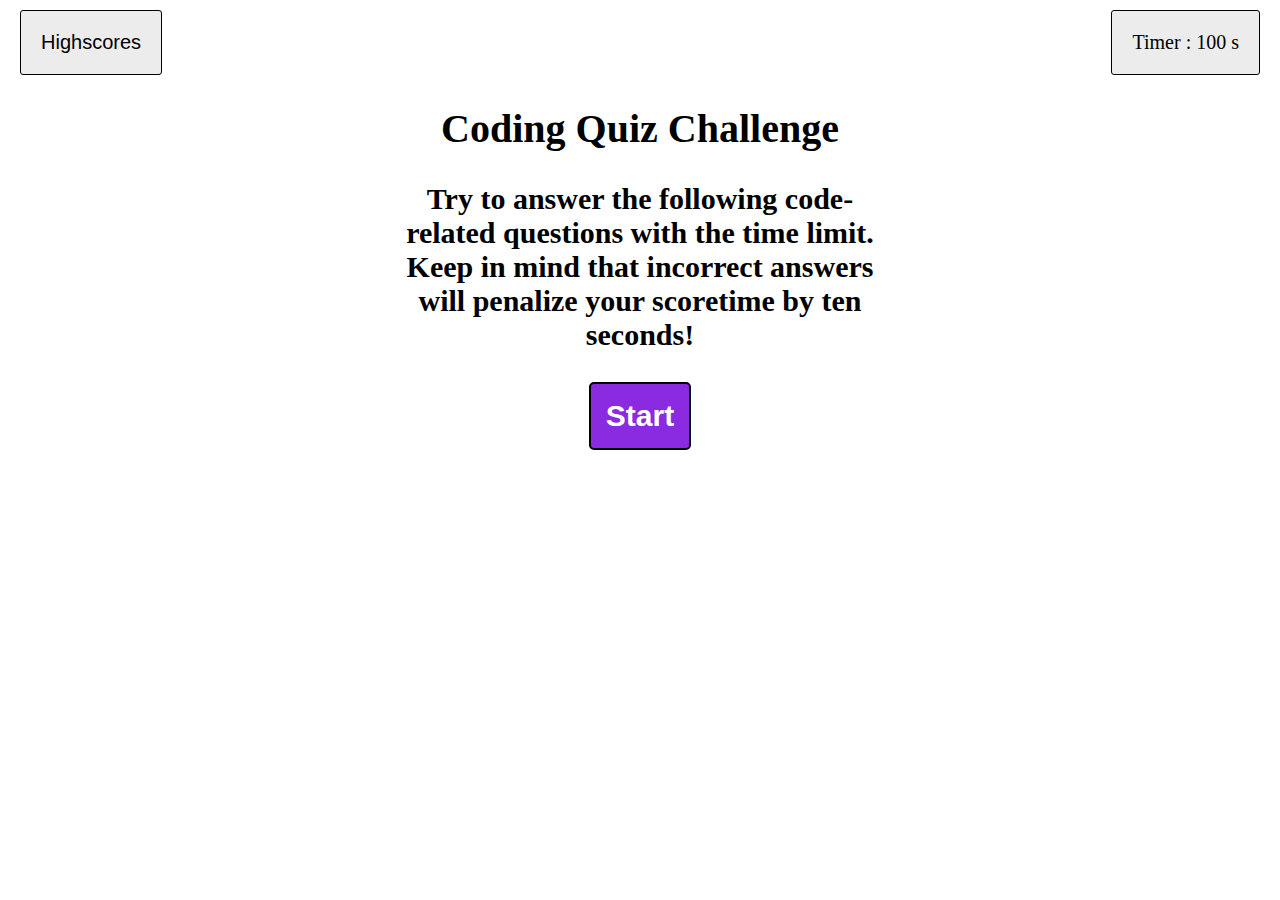
<file: index.html>
<!DOCTYPE html>
<html lang="en">
  <head>
    <meta charset="UTF-8" />
    <meta http-equiv="X-UA-Compatible" content="IE=edge" />
    <meta name="viewport" content="width=device-width, initial-scale=1.0" />
    <link rel="stylesheet" href="./assets/styles.css" />
    <title>Document</title>
  </head>

  <body>
    <header>
      <ul class="header">
        <li><button id="highScores">Highscores</button></li>
        <li class="header-topic">Timer <a class="timerCount">: 100 s</a></li>
      </ul>
    </header>

    <!-- Start Page -->
    <section id="start">
      <h1>Coding Quiz Challenge</h1>
      <h2>Try to answer the following code-related questions with the time limit. Keep in mind that incorrect answers will penalize your scoretime by ten seconds!</h2>
      <div>
       <button class="startButton">Start</button>
      </div>
    </section>
    <!-- Start Page Ends-->


    <!-- Quiz Page -->
    <section id="quizz" class="hide">
      <h2 id="questions"></h2>
      <div id="choices">
        <ul class="buttons">
          <li ><button id="button1" class="btn"></button></li>
          <li ><button id="button2" class="btn"></button></li>
          <li ><button id="button3" class="btn"></button></li>
          <li ><button id="button4" class="btn"></button></li>
        </ul>
      </div>
    </section>
    <!-- Quiz Page Ends-->


    <!-- ALL DONE PAGE -->
    <section id="end" class="hide">
      <form>
        <div>
          <h1>All done!</h1>
        </div>
        <p id="score"></p>
        <div id="initials-section">
          <p id="initials-text">Enter initials: </p>
        <input type="text" required id="initials" maxlength="10"/> <button id="submit">Submit</button>
        </div>
      </form>
    </section>
    <!-- ALL DONE PAGE Ends-->

    <!-- Highscores List -->
    <section id="scoreCount" class="hide">
      <h2>Highscores</h2>
      <p id="list"></p>
      <ul class="user-scores">
        <li id="savedInitials"></li>
        <li id="savedScores"></li>
      </ul>
      <div id="buttons">
        <button class="standard-button" id="goback-btn">Go Back</button>
      </div>
    </section>
    <!-- Highscores List Ends-->

    <script src="./assets/script.js"></script>
  </body>
</html>
</file>
<file: assets/styles.css>
* {
    margin: 0;
    padding: 0;
    box-sizing: border-box;
}

.header {
    display: flex;
    justify-content: space-between;
    list-style: none;
    margin: 10px 20px;
    
}

.header-topic {
    border: 1px solid black;
    background-color: rgb(236, 236, 236);
    border-radius: 3px;
    list-style: none;
    padding: 20px;
    font-size: 20px;
}

h1, h2 {
    text-align: center;
    margin: 30px
}

h1 {
    font-size: 40px;
    font-weight: bolder;
}

h2 {
    font-size: 30px;
    width: 39%;
    margin: 30px auto;
}

.startButton {
    display: block;
    margin: 10px auto;
    padding: 15px;
    background-color: blueviolet;
    color: white;
    font-weight: bold;
    border: 2px solid black;
    border-radius: 5px;
    font-size: 30px;
    cursor: pointer;
}

.hide {
    display: none;
}

.buttons {
    display: block;
    text-align: center;
}

.btn {   
    padding: 20px;
    list-style: none;
    border: 2px solid black;
    min-width: 260px;
    list-style: none;
    margin: 10px auto;
    background-color: blueviolet;
    color: white;
    font-weight: bold;
    font-size: 20px;
    border-radius: 5px;
    cursor: pointer;
}

#score-count {
    font-size: 40px;
    font-weight: bold;
}

.user-scores {
    display: flex;
    justify-content:space-between ;
    padding: 20px;
    list-style: none;
    width: 20%;
    margin: 10px auto;
    background-color: rgb(208, 193, 223);
    color: black;
    font-weight: bold;
    font-size: 20px;
    border-radius: 5px;
}

#correctMessage, #wrongMessage {
    display: block;
    font-style: italic;
    color: grey;
    text-align: center;
    font-size: 30px;
    margin: 10px auto;

    
}

#initials-section {
    display: flex;
    justify-content: center;
    margin: 20px
}

#submit, .standard-button {
    margin-left: 10px;
    padding: 5px 10px;    
    background-color: blueviolet;
    color: white;
    font-size: 15px;
    border-radius: 4px;
    cursor: pointer;
}

#initials {
    height: 25px;
    margin: auto 10px auto 10px;
}

#score {
    text-align: center;
    font-size: 30px;
}

#initials-text {
    font-size: 20px;
    margin: auto 10px auto 10px;
}

#highScores {
    border: 1px solid black;
    background-color: rgb(236, 236, 236);
    border-radius: 3px;
    list-style: none;
    padding: 20px;
    cursor: pointer;
    font-size: 20px;
    font-style: none;
}

#buttons {
    display: flex;
    justify-content: center;
    margin: 20px;  
}

#reset-btn, #goback-btn {
    margin: 0 20px
    cursor: pointer;
}
</file>
